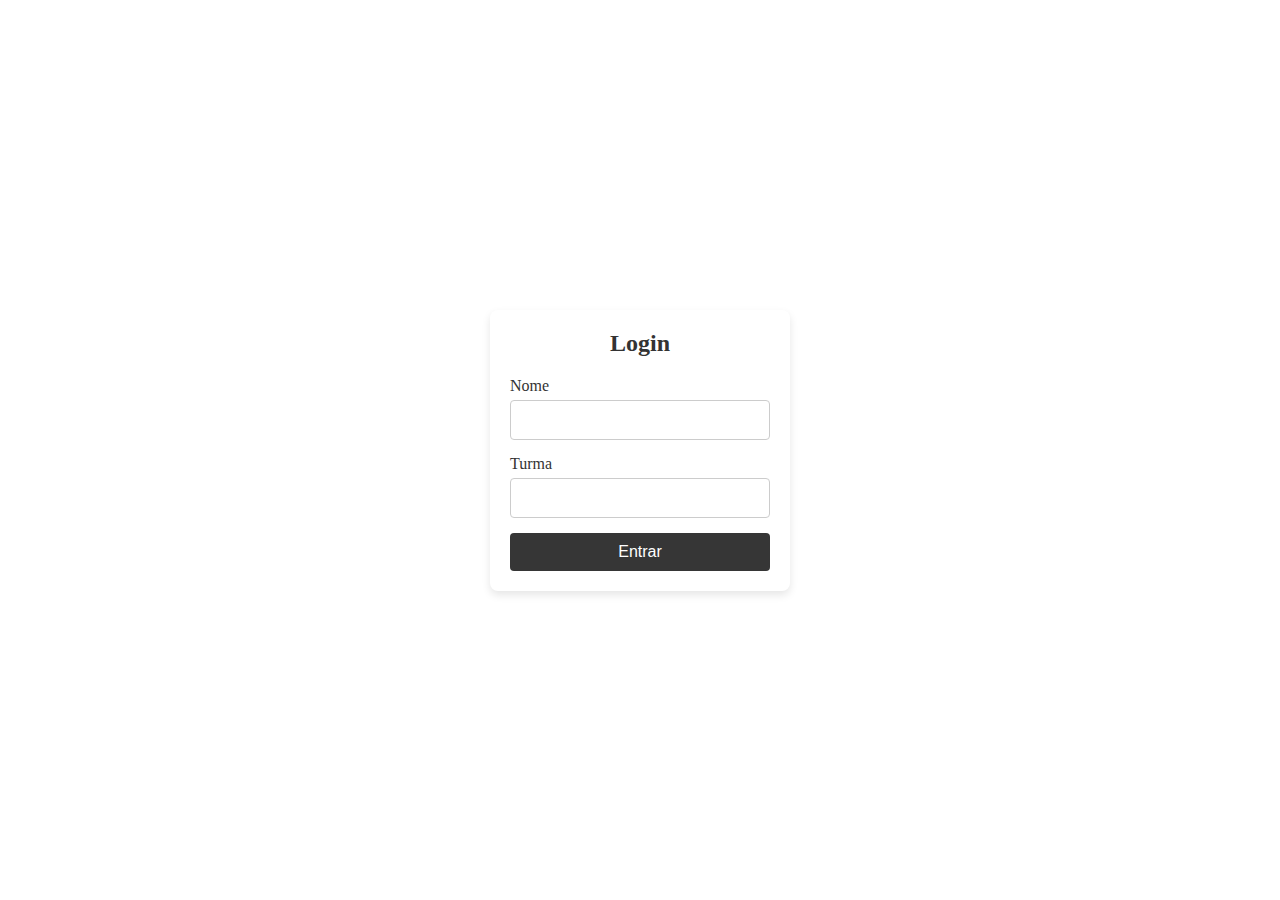
<file: index.html>
<!DOCTYPE html>
<html lang="pt">
<head>
    <meta charset="UTF-8">
    <meta name="viewport" content="width=device-width, initial-scale=1.0">
    <link rel="stylesheet" href="login.css">
    <title>Login</title>
</head>
<body>
    <div class="login-container">
        <form class="login-form" action="notas.html" method="get">
            <h2>Login</h2>
            <div class="input-group">
                <label for="name">Nome</label>
                <input type="text" id="name" name="name" required>
            </div>
            <div class="input-group">
                <label for="class">Turma</label>
                <input type="text" id="class" name="class" required>
            </div>
            <button type="submit">Entrar</button>
        </form>
    </div>
</body>
</html>
</file>
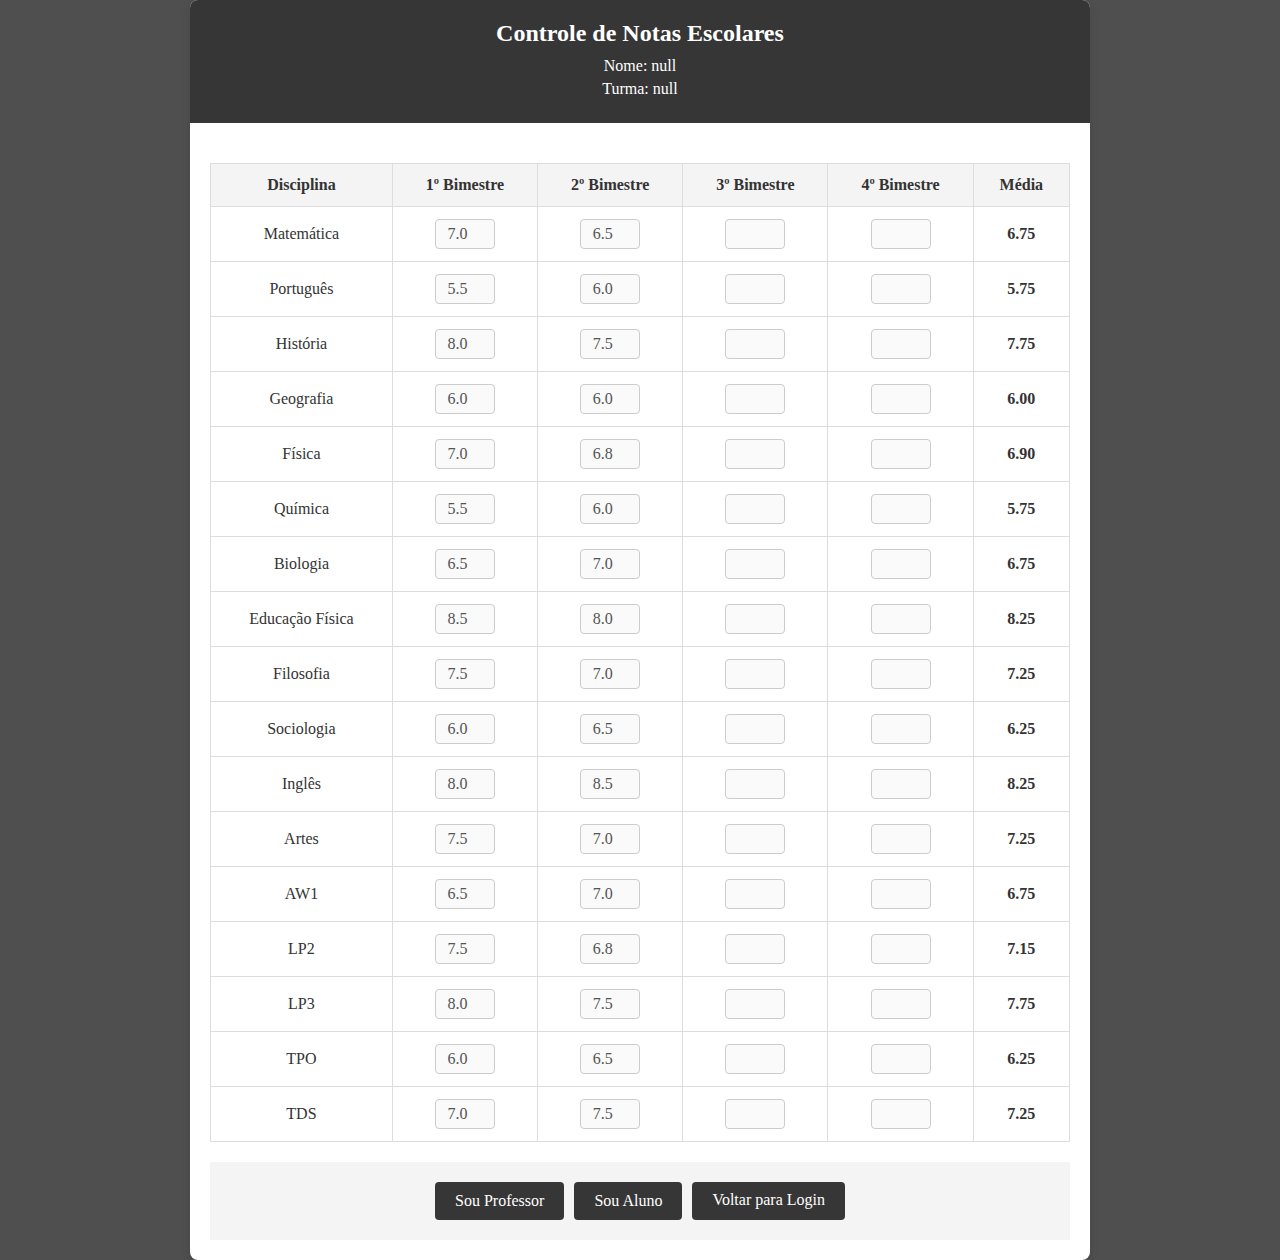
<file: notas.html>
<!DOCTYPE html>
<html lang="pt">
<head>
    <meta charset="UTF-8">
    <meta name="viewport" content="width=device-width, initial-scale=1.0">
    <link rel="stylesheet" href="notas.css">
    <title>Controle de Notas</title>
</head>
<body>
    <div class="container">
        <header>
            <h1>Controle de Notas Escolares</h1>
            <div class="user-info">
                <p id="userName">Nome: </p>
                <p id="userClass">Turma: </p>
            </div>
        </header>

        <main>
            <table>
                <thead>
                    <tr>
                        <th>Disciplina</th>
                        <th>1º Bimestre</th>
                        <th>2º Bimestre</th>
                        <th>3º Bimestre</th>
                        <th>4º Bimestre</th>
                        <th>Média</th>
                    </tr>
                </thead>
                <tbody>
                    <tr>
                        <td>Matemática</td>
                        <td><input type="number" value="7.0" step="0.1" min="0" max="10" disabled></td>
                        <td><input type="number" value="6.5" step="0.1" min="0" max="10" disabled></td>
                        <td><input type="number" value="" step="0.1" min="0" max="10" disabled></td>
                        <td><input type="number" value="" step="0.1" min="0" max="10" disabled></td>
                        <td class="average">6.75</td>
                    </tr>
                    <tr>
                        <td>Português</td>
                        <td><input type="number" value="5.5" step="0.1" min="0" max="10" disabled></td>
                        <td><input type="number" value="6.0" step="0.1" min="0" max="10" disabled></td>
                        <td><input type="number" value="" step="0.1" min="0" max="10" disabled></td>
                        <td><input type="number" value="" step="0.1" min="0" max="10" disabled></td>
                        <td class="average">5.75</td>
                    </tr>
                    <tr>
                        <td>História</td>
                        <td><input type="number" value="8.0" step="0.1" min="0" max="10" disabled></td>
                        <td><input type="number" value="7.5" step="0.1" min="0" max="10" disabled></td>
                        <td><input type="number" value="" step="0.1" min="0" max="10" disabled></td>
                        <td><input type="number" value="" step="0.1" min="0" max="10" disabled></td>
                        <td class="average">7.75</td>
                    </tr>
                    <tr>
                        <td>Geografia</td>
                        <td><input type="number" value="6.0" step="0.1" min="0" max="10" disabled></td>
                        <td><input type="number" value="6.0" step="0.1" min="0" max="10" disabled></td>
                        <td><input type="number" value="" step="0.1" min="0" max="10" disabled></td>
                        <td><input type="number" value="" step="0.1" min="0" max="10" disabled></td>
                        <td class="average">6.00</td>
                    </tr>
                    <tr>
                        <td>Física</td>
                        <td><input type="number" value="7.0" step="0.1" min="0" max="10" disabled></td>
                        <td><input type="number" value="6.8" step="0.1" min="0" max="10" disabled></td>
                        <td><input type="number" value="" step="0.1" min="0" max="10" disabled></td>
                        <td><input type="number" value="" step="0.1" min="0" max="10" disabled></td>
                        <td class="average">6.90</td>
                    </tr>
                    <tr>
                        <td>Química</td>
                        <td><input type="number" value="5.5" step="0.1" min="0" max="10" disabled></td>
                        <td><input type="number" value="6.0" step="0.1" min="0" max="10" disabled></td>
                        <td><input type="number" value="" step="0.1" min="0" max="10" disabled></td>
                        <td><input type="number" value="" step="0.1" min="0" max="10" disabled></td>
                        <td class="average">5.75</td>
                    </tr>
                    <tr>
                        <td>Biologia</td>
                        <td><input type="number" value="6.5" step="0.1" min="0" max="10" disabled></td>
                        <td><input type="number" value="7.0" step="0.1" min="0" max="10" disabled></td>
                        <td><input type="number" value="" step="0.1" min="0" max="10" disabled></td>
                        <td><input type="number" value="" step="0.1" min="0" max="10" disabled></td>
                        <td class="average">6.75</td>
                    </tr>
                    <tr>
                        <td>Educação Física</td>
                        <td><input type="number" value="8.5" step="0.1" min="0" max="10" disabled></td>
                        <td><input type="number" value="8.0" step="0.1" min="0" max="10" disabled></td>
                        <td><input type="number" value="" step="0.1" min="0" max="10" disabled></td>
                        <td><input type="number" value="" step="0.1" min="0" max="10" disabled></td>
                        <td class="average">8.25</td>
                    </tr>
                    <tr>
                        <td>Filosofia</td>
                        <td><input type="number" value="7.5" step="0.1" min="0" max="10" disabled></td>
                        <td><input type="number" value="7.0" step="0.1" min="0" max="10" disabled></td>
                        <td><input type="number" value="" step="0.1" min="0" max="10" disabled></td>
                        <td><input type="number" value="" step="0.1" min="0" max="10" disabled></td>
                        <td class="average">7.25</td>
                    </tr>
                    <tr>
                        <td>Sociologia</td>
                        <td><input type="number" value="6.0" step="0.1" min="0" max="10" disabled></td>
                        <td><input type="number" value="6.5" step="0.1" min="0" max="10" disabled></td>
                        <td><input type="number" value="" step="0.1" min="0" max="10" disabled></td>
                        <td><input type="number" value="" step="0.1" min="0" max="10" disabled></td>
                        <td class="average">6.25</td>
                    </tr>
                    <tr>
                        <td>Inglês</td>
                        <td><input type="number" value="8.0" step="0.1" min="0" max="10" disabled></td>
                        <td><input type="number" value="8.5" step="0.1" min="0" max="10" disabled></td>
                        <td><input type="number" value="" step="0.1" min="0" max="10" disabled></td>
                        <td><input type="number" value="" step="0.1" min="0" max="10" disabled></td>
                        <td class="average">8.25</td>
                    </tr>
                    <tr>
                        <td>Artes</td>
                        <td><input type="number" value="7.5" step="0.1" min="0" max="10" disabled></td>
                        <td><input type="number" value="7.0" step="0.1" min="0" max="10" disabled></td>
                        <td><input type="number" value="" step="0.1" min="0" max="10" disabled></td>
                        <td><input type="number" value="" step="0.1" min="0" max="10" disabled></td>
                        <td class="average">7.25</td>
                    </tr>
                    <tr>
                        <td>AW1</td>
                        <td><input type="number" value="6.5" step="0.1" min="0" max="10" disabled></td>
                        <td><input type="number" value="7.0" step="0.1" min="0" max="10" disabled></td>
                        <td><input type="number" value="" step="0.1" min="0" max="10" disabled></td>
                        <td><input type="number" value="" step="0.1" min="0" max="10" disabled></td>
                        <td class="average">6.75</td>
                    </tr>
                    <tr>
                        <td>LP2</td>
                        <td><input type="number" value="7.5" step="0.1" min="0" max="10" disabled></td>
                        <td><input type="number" value="6.8" step="0.1" min="0" max="10" disabled></td>
                        <td><input type="number" value="" step="0.1" min="0" max="10" disabled></td>
                        <td><input type="number" value="" step="0.1" min="0" max="10" disabled></td>
                        <td class="average">7.15</td>
                    </tr>
                    <tr>
                        <td>LP3</td>
                        <td><input type="number" value="8.0" step="0.1" min="0" max="10" disabled></td>
                        <td><input type="number" value="7.5" step="0.1" min="0" max="10" disabled></td>
                        <td><input type="number" value="" step="0.1" min="0" max="10" disabled></td>
                        <td><input type="number" value="" step="0.1" min="0" max="10" disabled></td>
                        <td class="average">7.75</td>
                    </tr>
                    <tr>
                        <td>TPO</td>
                        <td><input type="number" value="6.0" step="0.1" min="0" max="10" disabled></td>
                        <td><input type="number" value="6.5" step="0.1" min="0" max="10" disabled></td>
                        <td><input type="number" value="" step="0.1" min="0" max="10" disabled></td>
                        <td><input type="number" value="" step="0.1" min="0" max="10" disabled></td>
                        <td class="average">6.25</td>
                    </tr>
                    <tr>
                        <td>TDS</td>
                        <td><input type="number" value="7.0" step="0.1" min="0" max="10" disabled></td>
                        <td><input type="number" value="7.5" step="0.1" min="0" max="10" disabled></td>
                        <td><input type="number" value="" step="0.1" min="0" max="10" disabled></td>
                        <td><input type="number" value="" step="0.1" min="0" max="10" disabled></td>
                        <td class="average">7.25</td>
                    </tr>
                </tbody>
            </table>

            <nav class="nav-buttons">
                <button class="edit-button" onclick="toggleEdit(true)">Sou Professor</button>
                <button class="edit-button" onclick="toggleEdit(false)">Sou Aluno</button>
                <a href="index.html" class="nav-button">Voltar para Login</a>
            </nav>

            <div class="select-subject" id="selectSubject" style="display: none;">
                <label for="subjects">Selecione a Disciplina:</label>
                <select id="subjects">
                    <option value="">Escolha</option>
                    <option value="Matemática">Matemática</option>
                    <option value="Português">Português</option>
                    <option value="História">História</option>
                    <option value="Geografia">Geografia</option>
                    <option value="Física">Física</option>
                    <option value="Química">Química</option>
                    <option value="Biologia">Biologia</option>
                    <option value="Educação Física">Educação Física</option>
                    <option value="Filosofia">Filosofia</option>
                    <option value="Sociologia">Sociologia</option>
                    <option value="Inglês">Inglês</option>
                    <option value="Artes">Artes</option>
                    <option value="AW1">AW1</option>
                    <option value="LP2">LP2</option>
                    <option value="LP3">LP3</option>
                    <option value="TPO">TPO</option>
                    <option value="TDS">TDS</option>
                </select>
                <button onclick="enableSubjectEdit()">Editar</button>
                <button onclick="resetAllNotes()">Reiniciar Notas</button>
            </div>
            
        </main>
    </div>

    <script>
        function calculateAverage(input) {
            const row = input.closest('tr');
            const inputs = row.querySelectorAll('input[type="number"]');
            let total = 0;
            let count = 0;
            inputs.forEach(input => {
                if (input.value) {
                    total += parseFloat(input.value);
                    count++;
                }
            });
            const average = total / count;
            row.querySelector('.average').textContent = average ? average.toFixed(2) : "";
        }

        function toggleEdit(isProfessor) {
            const inputs = document.querySelectorAll('input[type="number"]');
            const selectSubject = document.getElementById('selectSubject');
            if (isProfessor) {
                selectSubject.style.display = 'block';
                disableSubjectEdit();
            } else {
                selectSubject.style.display = 'none';
                inputs.forEach(input => {
                    input.classList.remove('editable');
                    input.disabled = true;
                });
            }
        }

        function resetAllNotes() {
            // Cria e exibe a faixa verde
            const overlay = document.createElement('div');
            overlay.className = 'overlay';
            document.body.appendChild(overlay);
        
            // Adiciona a classe para iniciar a animação
            requestAnimationFrame(() => {
                overlay.classList.add('show-overlay');
            });
        
            // Define um temporizador para zerar as notas e médias após a animação
            setTimeout(() => {
                // Zera as notas
                const inputs = document.querySelectorAll('input[type="number"]');
                inputs.forEach(input => {
                    input.value = '';
                    input.classList.remove('editable');
                    input.disabled = true;
                });
        
                // Zera as médias
                const averages = document.querySelectorAll('.average');
                averages.forEach(avg => {
                    avg.textContent = '';
                });
        
                // Remove a faixa verde após o efeito
                overlay.classList.remove('show-overlay');
                setTimeout(() => {
                    document.body.removeChild(overlay);
                }, 500); // Tempo igual ao da animação
            }, 500); // Tempo para a animação completa
        }
        
        function enableSubjectEdit() {
            const subject = document.getElementById('subjects').value;
            disableSubjectEdit();
            if (subject) {
                const rows = document.querySelectorAll('tbody tr');
                rows.forEach(row => {
                    if (row.cells[0].textContent === subject) {
                        const inputs = row.querySelectorAll('input[type="number"]');
                        inputs.forEach(input => {
                            // Adiciona a classe de transição
                            input.classList.add('transition');
                            setTimeout(() => {
                                // Remove a classe de transição após um breve atraso
                                input.classList.remove('transition');
                                input.classList.add('editable');
                                input.disabled = false;
                                input.addEventListener('change', () => calculateAverage(input));
                            }, 10); // Pequeno atraso para garantir que a transição seja visível
                        });
                    }
                });
            }
        }
        

        function disableSubjectEdit() {
            const rows = document.querySelectorAll('tbody tr');
            rows.forEach(row => {
                const inputs = row.querySelectorAll('input[type="number"]');
                inputs.forEach(input => {
                    input.classList.remove('editable');
                    input.disabled = true;
                });
            });
        }

        function displayUserInfo() {
            const urlParams = new URLSearchParams(window.location.search);
            const name = urlParams.get('name');
            const userClass = urlParams.get('class');
            document.getElementById('userName').textContent = `Nome: ${name}`;
            document.getElementById('userClass').textContent = `Turma: ${userClass}`;
        }

        document.addEventListener('DOMContentLoaded', displayUserInfo);
    </script>
</body>
</html>
</file>
<file: login.css>
* {
    margin: 0;
    padding: 0;
    box-sizing: border-box;
    }

body {
    font-family: Comic Sans MS, Comic Sans, cursive;
    background-image: url('https://cdn.photoroom.com/v1/assets-cached.jpg?path=backgrounds_v3/black/Photoroom_black_background_extremely_fine_texture_only_black_co_c3ee01bd-a082-44ff-b184-e338a13b2ffa.jpg');
    background-repeat: no-repeat;
    background-size: 100% 100%;
    display: flex;
    justify-content: center;
    align-items: center;
    min-height: 100vh;
}

.login-container {
    background: #fff;
    border-radius: 8px;
    box-shadow: 0 4px 8px rgba(0, 0, 0, 0.1);
    padding: 20px;
    width: 300px;
    text-align: center;
}

.login-form h2 {
    margin-bottom: 20px;
    font-size: 24px;
    color: #333;
}

.input-group {
    margin-bottom: 15px;
    text-align: left;
}

.input-group label {
    display: block;
    margin-bottom: 5px;
    color: #333;
}

.input-group input {
    width: 100%;
    padding: 10px;
    border: 1px solid #ccc;
    border-radius: 4px;
    font-size: 16px;
}

button {
    width: 100%;
    padding: 10px;
    background-color: #363636;
    color: #fff;
    border: none;
    border-radius: 4px;
    font-size: 16px;
    cursor: pointer;
    transition: background-color 0.3s ease;
}

button:hover {
    background-color: #45a049;
    transform: scale(1.05);
}
</file>
<file: notas.css>
* {
    margin: 0;
    padding: 0;
    box-sizing: border-box;
    font-family: Comic Sans MS, Comic Sans, cursive;
}

body {
    background-color: #4F4F4F;
    color: #333;
    display: flex;
    justify-content: center;
    align-items: center;
    min-height: 100vh;
}

.container {
    background: #fff;
    border-radius: 8px;
    box-shadow: 0 4px 8px rgba(0, 0, 0, 0.1);
    overflow: hidden;
    width: 90%;
    max-width: 900px;
}

header {
    background-color: #363636;
    color: #fff;
    padding: 20px;
    text-align: center;
}

h1 {
    margin: 0;
    font-size: 24px;
}

.user-info {
    margin-top: 10px;
}

.user-info p {
    margin: 5px 0;
    font-size: 16px;
}

main {
    padding: 20px;
    overflow-x: auto; /* Permite rolagem horizontal */
}

table {
    width: 100%;
    border-collapse: collapse;
    margin: 20px 0;
}

table td {
    transition: background-color 0.3s ease;
}

table td:hover {
    background-color: #45a049;
    transform: scale(1.20);
}

button, .nav-button {
    transition: background-color 0.3s ease, transform 0.3s ease;
}

button:hover, .nav-button:hover {
    background-color: #45a049;
    transform: scale(1.05);
}

th, td {
    padding: 12px;
    border: 1px solid #ddd;
    text-align: center;
}

th {
    background-color: #f4f4f4;
}

input[type="number"] {
    width: 60px;
    padding: 5px;
    font-size: 16px;
    text-align: center;
    border-radius: 4px;
    border: 1px solid #ccc;
    transition: all 0.3s ease;
}

input[type="number"].editable {
    border: 1px solid #007bff;
    background-color: #e7f1ff;
}

.average {
    font-weight: bold;
}

nav.nav-buttons {
    display: flex;
    justify-content: center;
    gap: 10px;
    padding: 20px;
    background-color: #f4f4f4;
}

button.edit-button, .nav-button {
    padding: 10px 20px;
    font-size: 16px;
    background-color: #363636;
    color: #fff;
    border: none;
    border-radius: 4px;
    cursor: pointer;
    transition: background-color 0.3s ease;
}

button.edit-button:hover, .nav-button:hover {
    background-color: #45a049;
}

.nav-button {
    text-decoration: none;
    display: inline-block;
    line-height: 1;
    text-align: center;
}

div.select-subject {
    display: flex;
    justify-content: center;
    align-items: center;
    margin: 20px 0;
}

label[for="subjects"] {
    margin-right: 10px;
    font-size: 16px;
}

select#subjects {
    padding: 5px;
    font-size: 16px;
    border-radius: 4px;
    border: 1px solid #ccc;
    margin-right: 10px;
}

.select-subject {
    text-align: center;
    margin-top: 20px;
}

.select-subject label {
    font-size: 16px;
    margin-right: 10px;
}

.select-subject select {
    padding: 5px;
    font-size: 16px;
}

.select-subject button {
    margin-left: 10px;
    padding: 5px 10px;
    font-size: 16px;
    background-color: #363636;
    color: #fff;
    border: none;
    border-radius: 4px;
    cursor: pointer;
    transition: background-color 0.3s ease;
}

.select-subject button:hover {
    background-color: #45a049;
}

.overlay {
    position: fixed;
    top: 0;
    left: -100%;
    width: 100vw;
    height: 100vh;
    background-color: #28a745; /* Verde */
    z-index: 1000; /* Garantir que esteja acima de outros elementos */
    transition: left 0.5s ease-in-out; /* Ajuste a duração e o tipo de transição conforme necessário */
}

.overlay.show-overlay {
    left: 0;
}

@keyframes slide {
    0% {
        transform: translateY(-100%);
    }
    100% {
        transform: translateY(0);
    }
}

input[type="number"] {
    transition: background-color 1s ease, border 1s ease, color 1s ease;
}

input[type="number"].editable {
    border: 1px solid #007bff;
    background-color: #bbd4f8;
    color: #333; /* Ajusta a cor do texto para melhor contraste */
}

input[type="number"].transition {
    background-color: #e7f1ff; /* Cor final após a transição */
    border: 1px solid #007bff; /* Borda final após a transição */
}

/* Media Queries para dispositivos móveis */
@media (max-width: 768px) {
    body {
        flex-direction: column;
        padding: 10px;
    }

    .container {
        width: 100%;
        max-width: none;
        margin: 10px;
    }

    h1 {
        font-size: 20px;
    }

    .user-info p {
        font-size: 14px;
    }

    th, td {
        padding: 8px;
        font-size: 14px;
    }

    input[type="number"] {
        width: 50px;
        padding: 5px;
        font-size: 14px;
    }

    button.edit-button, .nav-button {
        padding: 8px 16px;
        font-size: 14px;
    }

    .nav-buttons {
        flex-direction: column;
        gap: 5px;
    }

    .select-subject {
        flex-direction: column;
        gap: 10px;
    }

    .select-subject select {
        width: 100%;
        margin-right: 0;
    }

    .select-subject button {
        width: 100%;
    }
}

@media (max-width: 480px) {
    h1 {
        font-size: 16px;
    }

    .user-info p {
        font-size: 10px;
    }

    th, td {
        padding: 4px;
        font-size: 10px;
    }

    input[type="number"] {
        width: 36px;
        font-size: 10px;
    }

    button.edit-button, .nav-button {
        padding: 6px 12px;
        font-size: 12px;
    }

    .select-subject label {
        font-size: 14px;
    }

    .select-subject select, .select-subject button {
        font-size: 14px;
    }
}
</file>
